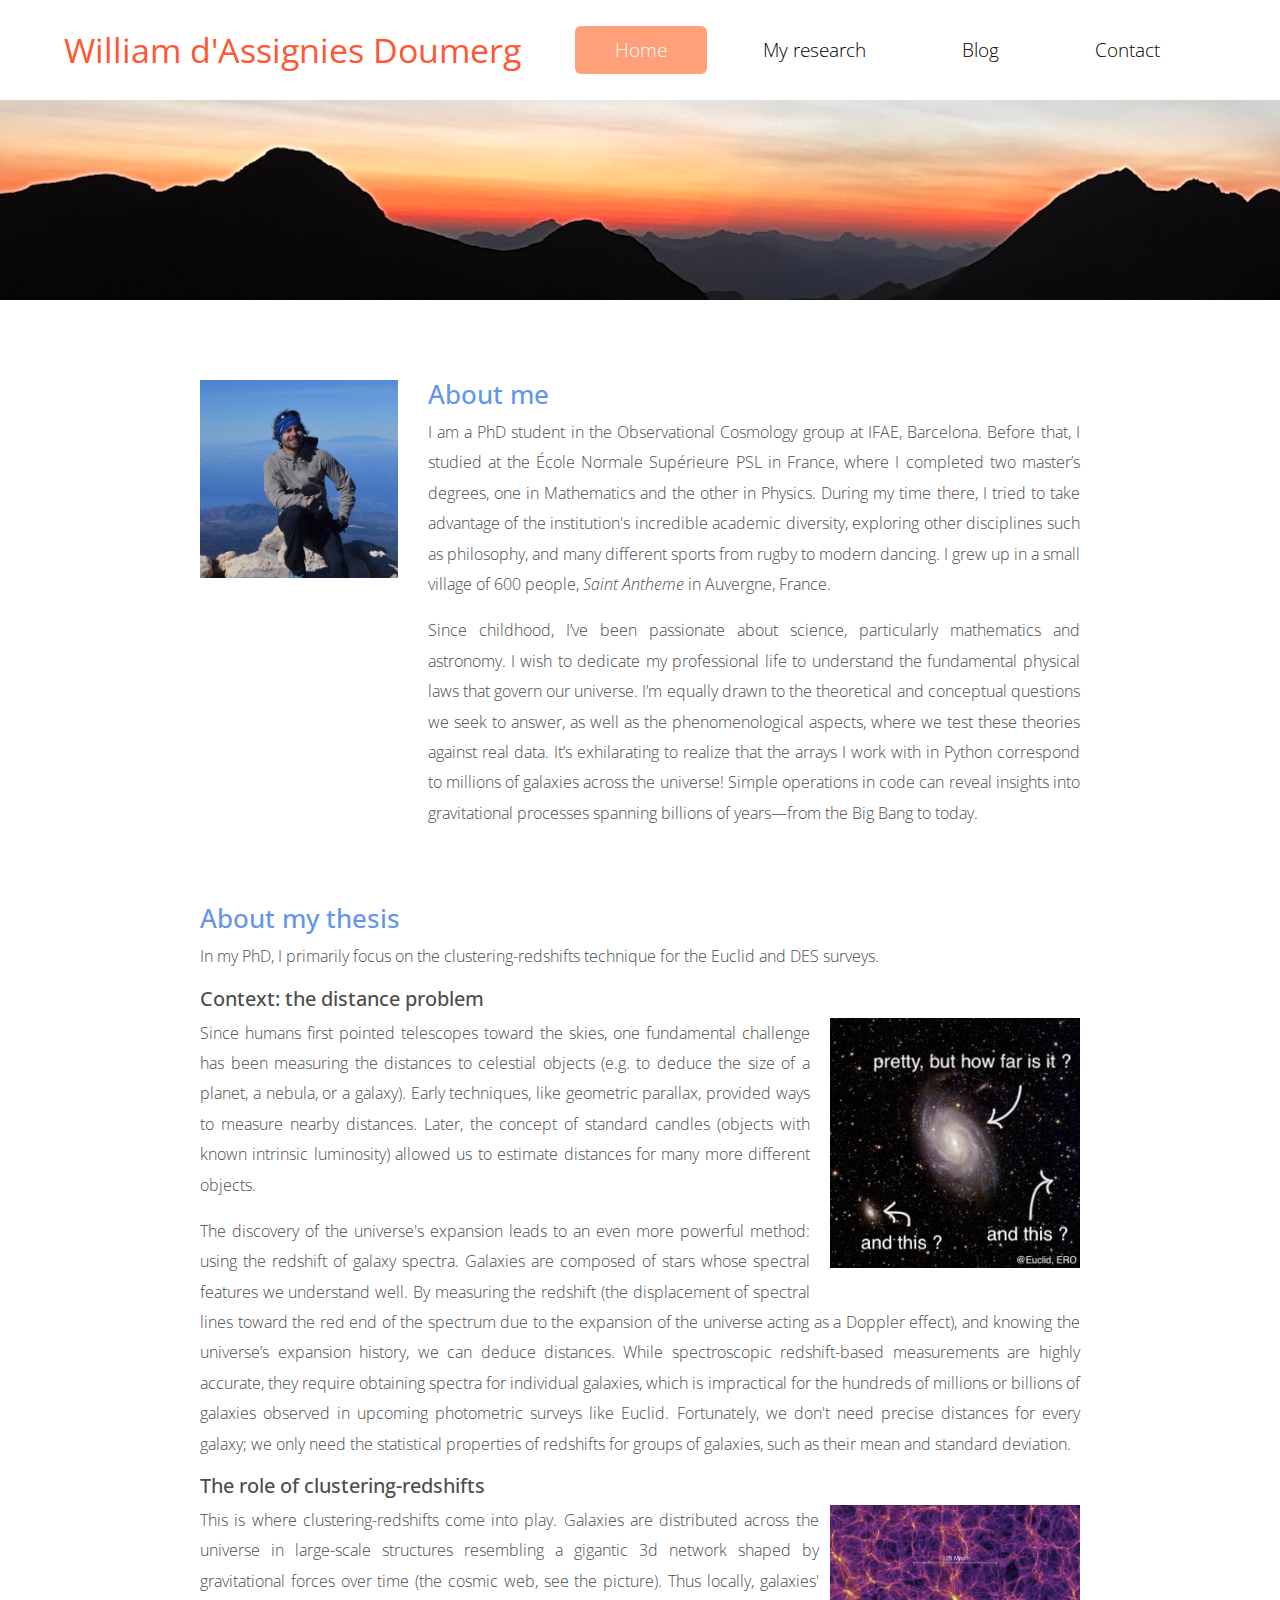
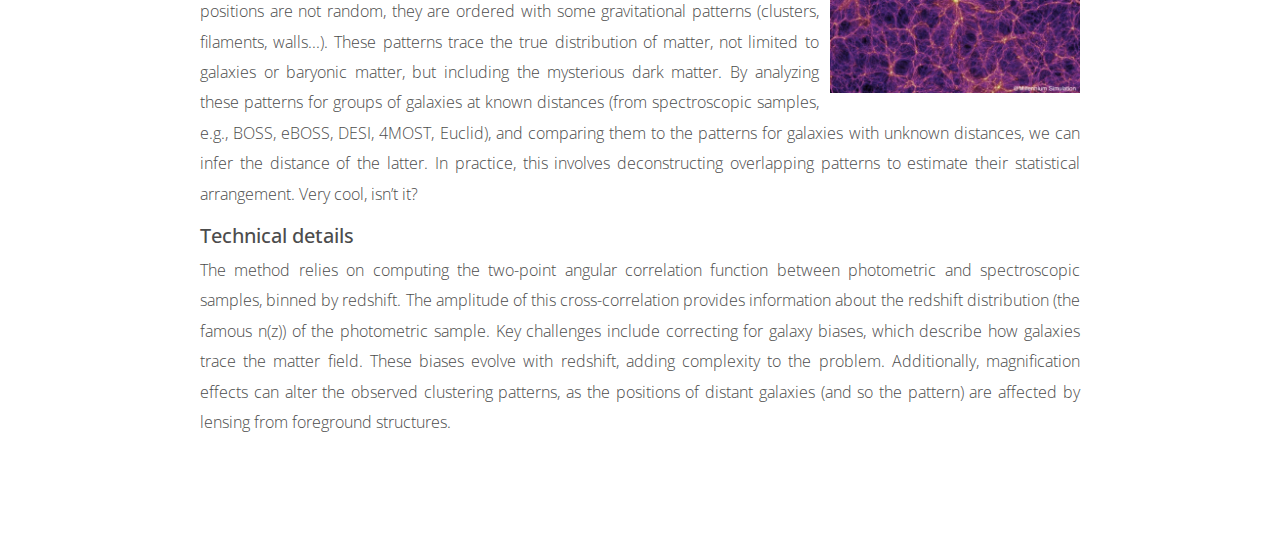
<file: index.html>
<!DOCTYPE html>
<html>
<head>
    <meta charset="utf-8">
    <meta http-equiv="X-UA-Compatible" content="IE=edge">
    <meta name="viewport" content="width=device-width, initial-scale=1">

    <title>Classic - Responsive Bootstrap 4.0 Template</title>
<!--
Classic Template
http://www.templatemo.com/tm-488-classic
-->
    <!-- load stylesheets -->
    <link rel="stylesheet" href="https://fonts.googleapis.com/css?family=Open+Sans:300,400">  <!-- Google web font "Open Sans" -->
    <link rel="stylesheet" href="css/bootstrap.min.css">                                      <!-- Bootstrap style -->
    <link rel="stylesheet" href="css/templatemo-style.css">                                   <!-- Templatemo style -->

    <!-- HTML5 shim and Respond.js for IE8 support of HTML5 elements and media queries -->
    <!-- WARNING: Respond.js doesn't work if you view the page via file:// -->
        <!--[if lt IE 9]>
          <script src="https://oss.maxcdn.com/html5shiv/3.7.2/html5shiv.min.js"></script>
          <script src="https://oss.maxcdn.com/respond/1.4.2/respond.min.js"></script>
          <![endif]-->
</head>

    <body>

        <div class="tm-header">
            <div class="container-fluid">
                <div class="tm-header-inner">
                    <a href="#" class="navbar-brand tm-site-name">William d'Assignies Doumerg</a>

                    <!-- navbar -->
                    <nav class="navbar tm-main-nav">

                        <button class="navbar-toggler hidden-md-up" type="button" data-toggle="collapse" data-target="#tmNavbar">
                            &#9776;
                        </button>

                        <div class="collapse navbar-toggleable-sm" id="tmNavbar">
                            <ul class="nav navbar-nav">
                                <li class="nav-item active">
                                    <a href="index.html" class="nav-link">Home</a>
                                </li>
                                <li class="nav-item">
                                    <a href="about.html" class="nav-link">My research</a>
                                </li>
                                <li class="nav-item">
                                    <a href="blog.html" class="nav-link">Blog</a>
                                </li>
                                <li class="nav-item">
                                    <a href="contact.html" class="nav-link">Contact</a>
                                </li>
                            </ul>
                        </div>

                    </nav>

                </div>
            </div>
        </div>

                <div class="tm-home-img-container">

                </div>

                <section class="tm-section">
                    <div class="container-fluid">
                        <div class="row tm-2-rows-sm-swap">
                            <div class="col-xs-12 col-sm-12 col-md-4 col-lg-3 col-xl-3 tm-2-rows-sm-down-2">

                                <img src="img/me.JPG" alt="Image" class="img-fluid tm-img-post">




                            </div>

                            <div class="col-xs-12 col-sm-12 col-md-8 col-lg-9 col-xl-9 tm-2-rows-sm-down-1">
                                <h3 class="tm-gold-text"> About me </h3>
                                <p>I am a PhD student in the Observational Cosmology group at IFAE, Barcelona. Before that, I studied at the École Normale Supérieure PSL in France, where I completed two master’s degrees, one in Mathematics and the other in Physics. During my time there, I tried to take advantage of the institution's incredible academic diversity, exploring other disciplines such as philosophy, and many different sports from rugby to modern dancing. I grew up in a small village of 600 people, <i>Saint Antheme</i> in Auvergne, France.  </p>
                                <p> Since childhood, I’ve been passionate about science, particularly mathematics and astronomy. I wish to dedicate my professional life to understand the fundamental physical laws that govern our universe. I’m equally drawn to the theoretical and conceptual questions we seek to answer, as well as the phenomenological aspects, where we test these theories against real data. It’s exhilarating to realize that the arrays I work with in Python correspond to millions of galaxies across the universe! Simple operations in code  can reveal insights into gravitational processes spanning billions of years—from the Big Bang to today.</p>
                                </div>
                        </div>




                        <div class="row tm-margin-t-mid">
                            <div class="col-xs-12">
                                <h3 class="tm-gold-text"> About my thesis</h3>
                                <p>In my PhD, I primarily focus on the clustering-redshifts technique for the Euclid and DES surveys.</p>


                                <h5>Context: the distance problem</h5>
                                <p style="text-align: justify;">
                                  <img class="post-img" src="img/distance_euclid.jpg" width="250" align="right" style="margin-left: 20px;">
                                  Since humans first pointed telescopes toward the skies, one fundamental challenge has been measuring the distances to celestial objects (e.g. to deduce the size of a planet, a nebula, or a galaxy). Early techniques, like geometric parallax, provided ways to measure nearby distances. Later, the concept of standard candles (objects with known intrinsic luminosity) allowed us to estimate distances for many more different objects.
                                </p>
                                <p style="text-align: justify;">The discovery of the universe's expansion leads to an even more powerful method: using the redshift of galaxy spectra. Galaxies are composed of stars whose spectral features we understand well. By measuring the redshift (the displacement of spectral lines toward the red end of the spectrum due to the expansion of the universe acting as a Doppler effect), and knowing the universe’s expansion history, we can deduce distances.
                                  While spectroscopic redshift-based measurements are highly accurate, they require obtaining spectra for individual galaxies, which is impractical for the hundreds of millions or billions of galaxies observed in upcoming photometric surveys like Euclid. Fortunately, we don't need precise distances for every galaxy; we only need the statistical properties of redshifts for groups of galaxies, such as their mean and standard deviation.</p>
                                <h5>The role of clustering-redshifts</h5>
                                <p style="text-align: justify;">
                                  <img class="post-img" src="img/cosmic_web.jpg" width="250" align="right">

                                  This is where clustering-redshifts come into play. Galaxies are distributed across the universe in large-scale structures resembling a gigantic 3d network shaped by gravitational forces over time (the cosmic web, see the picture). Thus locally, galaxies' positions are not random, they are ordered with some gravitational patterns (clusters, filaments, walls...). These patterns trace the true distribution of matter, not limited to galaxies or baryonic matter, but including the mysterious dark matter.
                                By analyzing these patterns for groups of galaxies at known distances (from spectroscopic samples, e.g., BOSS, eBOSS, DESI, 4MOST, Euclid), and comparing them to the patterns for galaxies with unknown distances, we can infer the distance of the latter. In practice, this involves deconstructing overlapping patterns to estimate their statistical arrangement. Very cool, isn’t it?</p>
                                <h5>Technical details</h5>
                                <p style="text-align: justify;"> The method relies on computing the two-point angular correlation function between photometric and spectroscopic samples, binned by redshift. The amplitude of this cross-correlation provides information about the redshift distribution (the famous n(z)) of the photometric sample.
                                   Key challenges include correcting for galaxy biases, which describe how galaxies trace the matter field. These biases evolve with redshift, adding complexity to the problem. Additionally, magnification effects can alter the observed clustering patterns, as the positions of distant galaxies (and so the pattern) are affected by lensing from foreground structures.</p>
                            </div>
                        </div>




                    </div>
                </section>




        </body>
        </html>
</file>
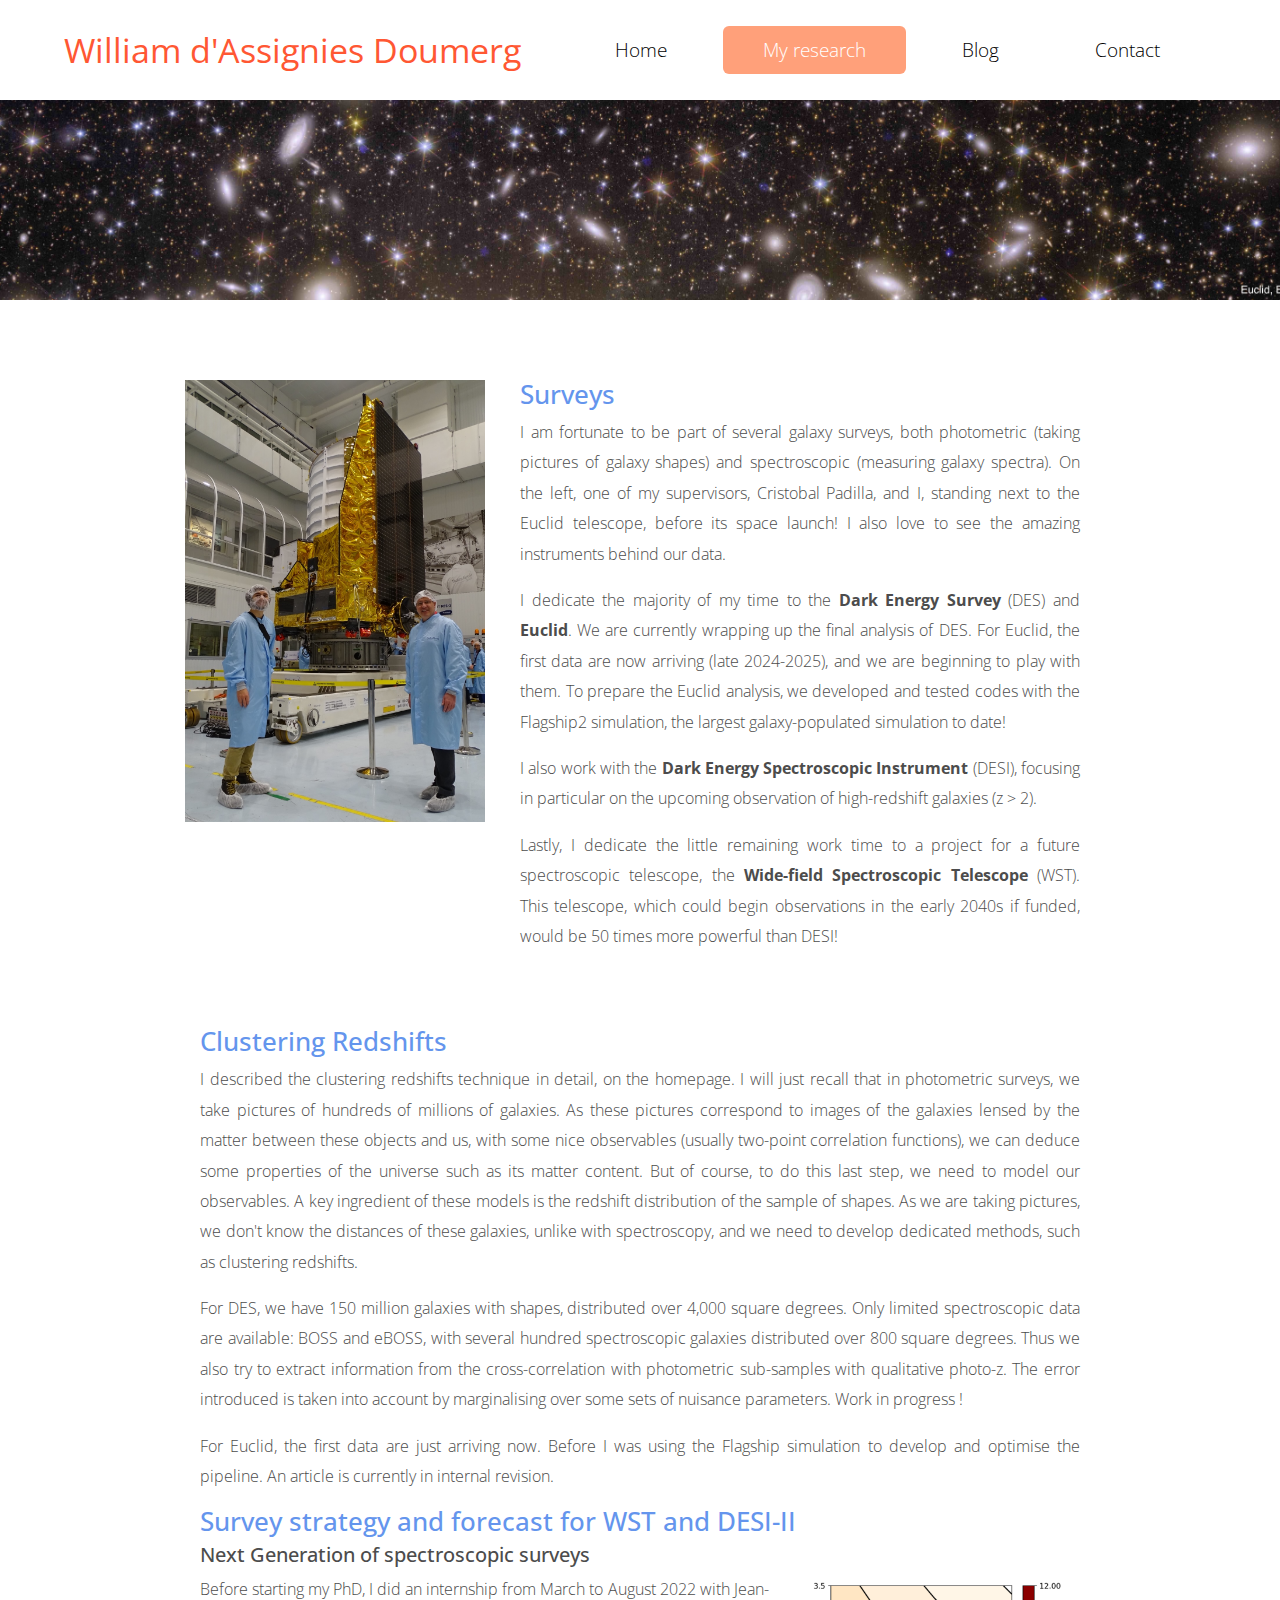
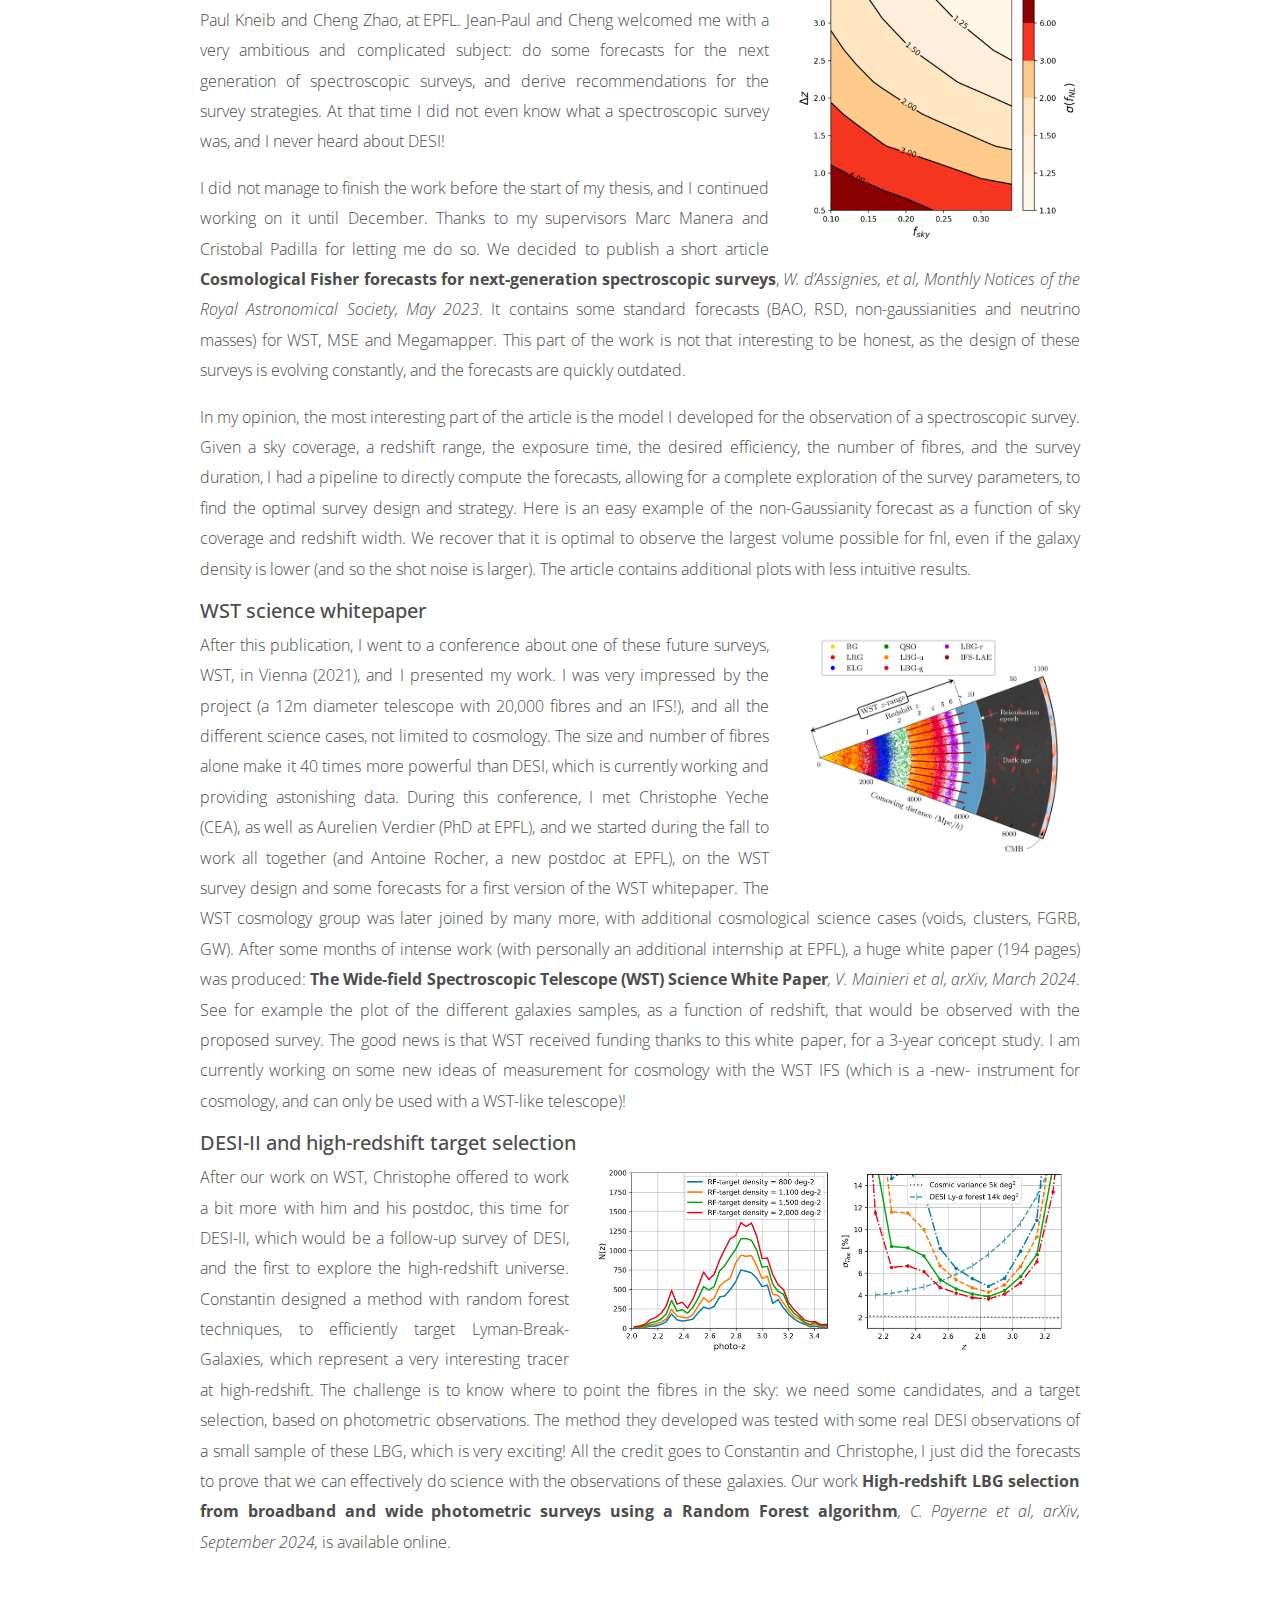
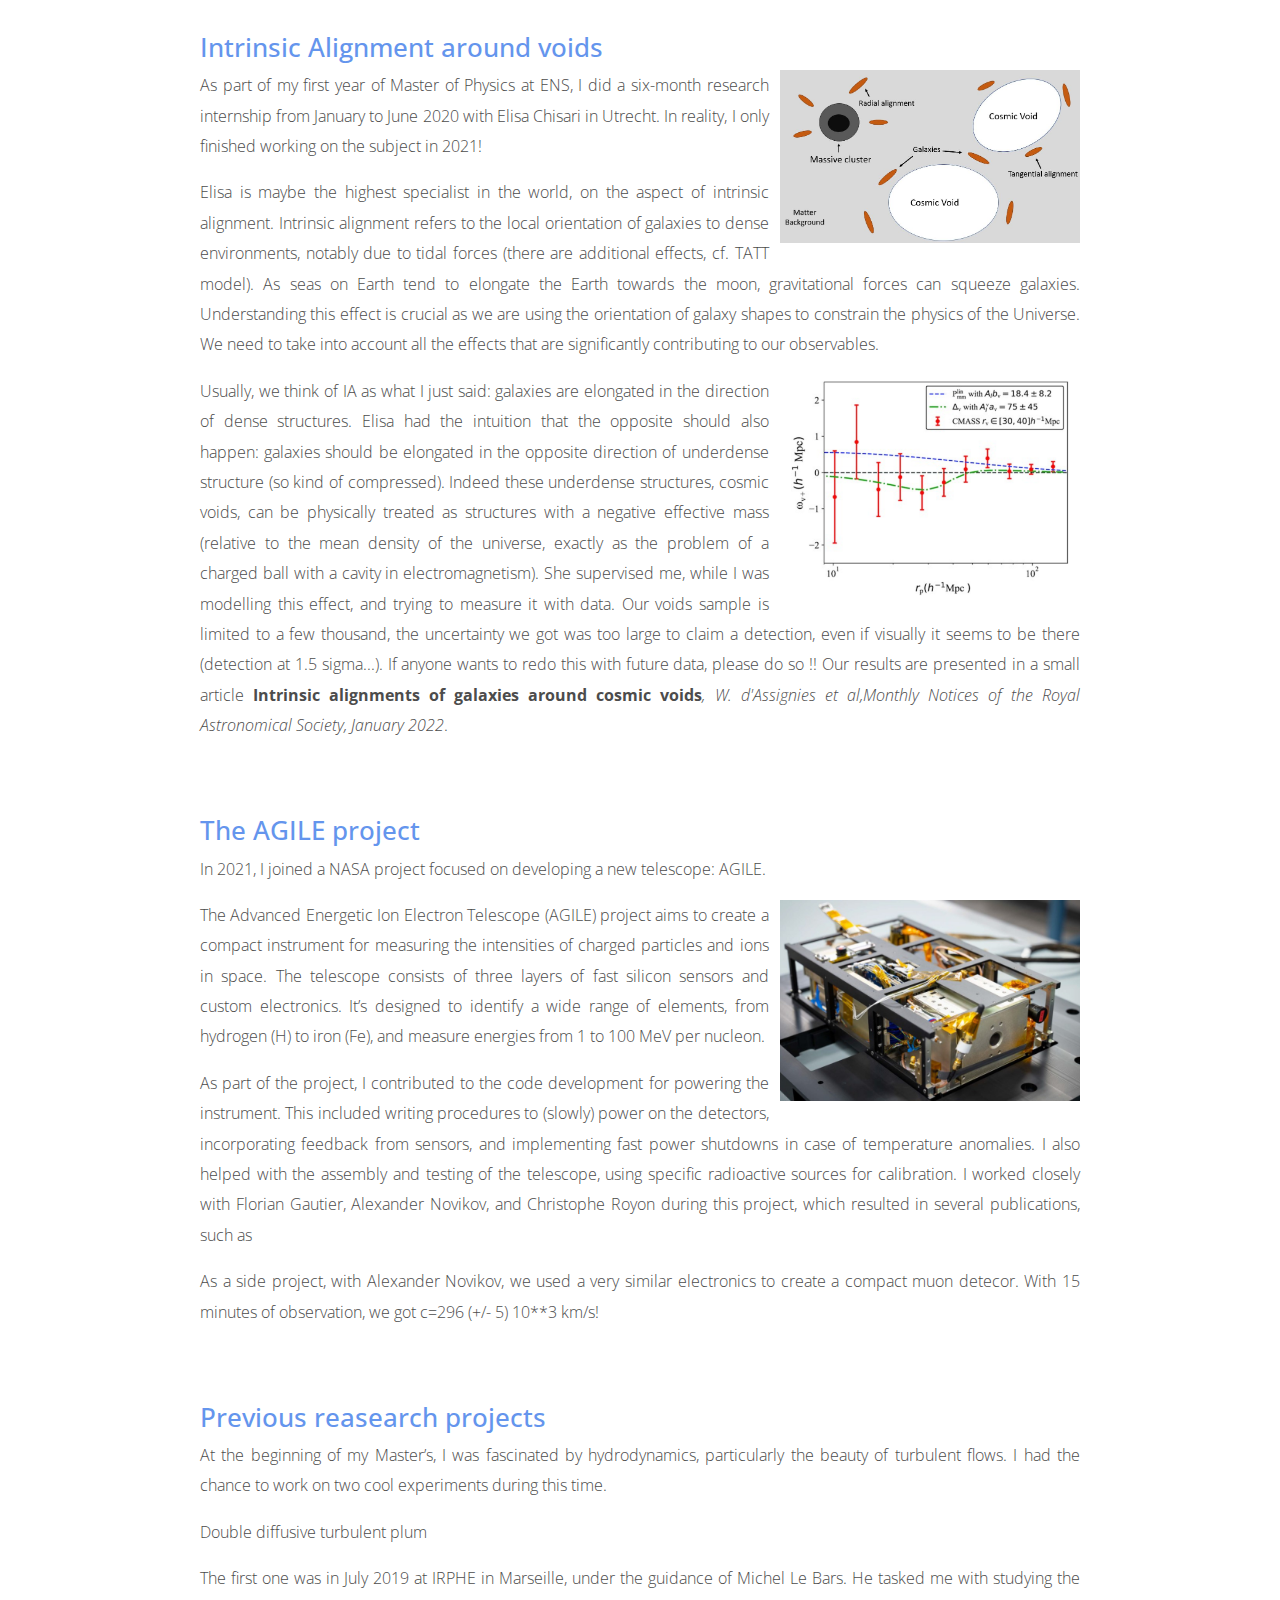
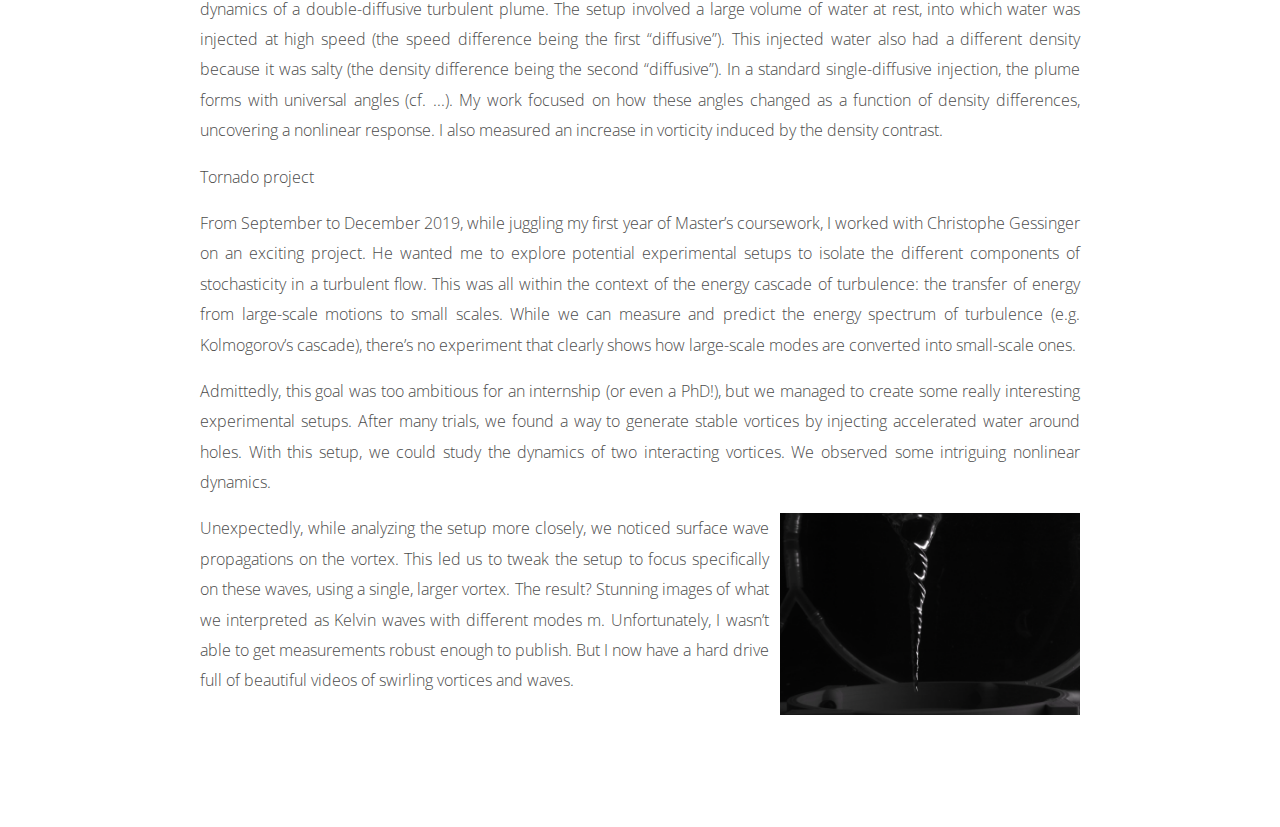
<file: about.html>
<!DOCTYPE html>
<html>
<head>
    <meta charset="utf-8">
    <meta http-equiv="X-UA-Compatible" content="IE=edge">
    <meta name="viewport" content="width=device-width, initial-scale=1">

    <title>My research - About Page</title>
<!--
Classic Template
http://www.templatemo.com/tm-488-classic
-->
    <!-- load stylesheets -->
    <link rel="stylesheet" href="https://fonts.googleapis.com/css?family=Open+Sans:300,400">  <!-- Google web font "Open Sans" -->
    <link rel="stylesheet" href="css/bootstrap.min.css">                                      <!-- Bootstrap style -->
    <link rel="stylesheet" href="css/templatemo-style.css">                                   <!-- Templatemo style -->

    <!-- HTML5 shim and Respond.js for IE8 support of HTML5 elements and media queries -->
    <!-- WARNING: Respond.js doesn't work if you view the page via file:// -->
        <!--[if lt IE 9]>
          <script src="https://oss.maxcdn.com/html5shiv/3.7.2/html5shiv.min.js"></script>
          <script src="https://oss.maxcdn.com/respond/1.4.2/respond.min.js"></script>
          <![endif]-->
</head>

    <body>

        <div class="tm-header">
            <div class="container-fluid">
                <div class="tm-header-inner">
                    <a href="#" class="navbar-brand tm-site-name">William d'Assignies Doumerg </a>

                    <!-- navbar -->
                    <nav class="navbar tm-main-nav">

                        <button class="navbar-toggler hidden-md-up" type="button" data-toggle="collapse" data-target="#tmNavbar">
                            &#9776;
                        </button>

                        <div class="collapse navbar-toggleable-sm" id="tmNavbar">
                            <ul class="nav navbar-nav">
                                <li class="nav-item">
                                    <a href="index.html" class="nav-link">Home</a>
                                </li>
                                <li class="nav-item active">
                                    <a href="about.html" class="nav-link">My research</a>
                                </li>
                                <li class="nav-item">
                                    <a href="blog.html" class="nav-link">Blog</a>
                                </li>
                                <li class="nav-item">
                                    <a href="contact.html" class="nav-link">Contact</a>
                                </li>
                            </ul>
                        </div>

                    </nav>

                </div>
            </div>
        </div>

        <div class="tm-about-img-container">

        </div>

        <section class="tm-section">
            <div class="container-fluid">
              <div class="row tm-2-rows-sm-swap" style="display: flex; align-items: flex-start;">
                <img class="post-img" src="img/Euclid_cannes.jpg" width="300" style="margin-left: auto; margin-right: 20px;">
                <div class="col-xs-12 col-sm-12 col-md-8 col-lg-9 col-xl-9 tm-2-rows-sm-down-1">
                  <h3 class="tm-gold-text">Surveys</h3>

                        <p> I am fortunate to be part of several galaxy surveys, both photometric (taking pictures of galaxy shapes) and spectroscopic (measuring galaxy spectra). On the left, one of my supervisors, Cristobal Padilla, and I, standing next to the Euclid telescope, before its space launch! I also love to see the amazing instruments behind our data.</p>
                        <p> I dedicate the majority of my time to the <strong> Dark Energy Survey</strong>
                           (DES) and <strong>Euclid</strong>. We are currently wrapping up the final analysis of DES. For Euclid, the first data are now arriving (late 2024-2025), and we are beginning to play with them. To prepare the Euclid analysis, we developed and tested codes with the Flagship2 simulation, the largest galaxy-populated simulation to date!</p>
                        <p>I also work with the <strong> Dark Energy Spectroscopic Instrument</strong> (DESI), focusing in particular on the upcoming observation of high-redshift galaxies (z > 2).</p>
                        <p> Lastly, I dedicate the little remaining work time to a project for a future spectroscopic telescope, the<strong>  Wide-field Spectroscopic Telescope </strong>(WST). This telescope, which could begin observations in the early 2040s if funded, would be 50 times more powerful than DESI!</p>
                      </div>
                </div>

                <div class="row tm-margin-t-mid">
                    <div class="col-xs-12">
                        <h3 class="tm-gold-text">Clustering Redshifts </h3>
                        <p style="text-align: justify;">I described the clustering redshifts technique in detail, on the homepage. I will just recall that in photometric surveys, we take pictures of hundreds of millions of galaxies. As these pictures correspond to images of the galaxies lensed by the matter between these objects and us, with some nice observables (usually two-point correlation functions), we can deduce some properties of the universe such as its matter content. But of course, to do this last step, we need to model our observables. A key ingredient of these models is the redshift distribution of the sample of shapes. As we are taking pictures, we don't know the distances of these galaxies, unlike with spectroscopy, and we need to develop dedicated methods, such as clustering redshifts.  </p>
                        <p style="text-align: justify;">For DES, we have 150 million galaxies with shapes, distributed over 4,000 square degrees. Only limited spectroscopic data are available: BOSS and eBOSS, with several hundred spectroscopic galaxies distributed over 800 square degrees. Thus we also try to extract information from the cross-correlation with photometric sub-samples with qualitative photo-z. The error introduced is taken into account by marginalising over some sets of nuisance parameters. Work in progress !</p>
                        <p style="text-align: justify;">For Euclid, the first data are just arriving now. Before I was using the Flagship simulation to develop and optimise the pipeline. An article is currently in internal revision. </p>
                      </div>
                </div>

                <div class="row tm-2-rows-sm-swap">
                  <div class="col-xs-12">
                       <h3 class="tm-gold-text"> Survey strategy and forecast for WST and DESI-II </h3>
                         <h5>Next Generation of spectroscopic surveys</h5>
                       <p style="text-align: justify;">
                         <img class="post-img" src="img/Future_surveys.jpg" width="300" align="right">
                        Before starting my PhD, I did an internship from March to August 2022 with Jean-Paul Kneib and Cheng Zhao, at EPFL. Jean-Paul and Cheng welcomed me with a very ambitious and complicated subject: do some forecasts for the next generation of spectroscopic surveys, and derive recommendations for the survey strategies. At that time I did not even know what a spectroscopic survey was, and I never heard about DESI!</p>
                        <p style="text-align: justify;"> I did not manage to finish the work before the start of my thesis, and I continued working on it until December. Thanks to my supervisors Marc Manera and Cristobal Padilla for letting me do so.
                          We decided to publish a short article <strong> Cosmological Fisher forecasts for next-generation spectroscopic surveys</strong>, <i>W. d’Assignies, et al, Monthly Notices of the Royal Astronomical Society, May 2023</i>. It contains some standard forecasts (BAO, RSD, non-gaussianities and neutrino masses) for WST, MSE and Megamapper. This part of the work is not that interesting to be honest, as the design of these surveys is evolving constantly, and the forecasts are quickly outdated.
                        <p style="text-align: justify;"> In my opinion, the most interesting part of the article is the model I developed for the observation of a spectroscopic survey. Given a sky coverage, a redshift range, the exposure time, the desired efficiency, the number of fibres, and the survey duration, I had a pipeline to directly compute the forecasts, allowing for a complete exploration of the survey parameters, to find the optimal survey design and strategy. Here is an easy example of the non-Gaussianity forecast as a function of sky coverage and redshift width. We recover that it is optimal to observe the largest volume possible for fnl, even if the galaxy density is lower (and so the shot noise is larger). The article contains additional plots with less intuitive results. </p>
                      <h5>WST science whitepaper</h5>
                      <p style="text-align: justify;">
                        <img class="post-img" src="img/WST_z.jpg" width="300" align="right">
                      After this publication, I went to a conference about one of these future surveys, WST, in Vienna (2021), and I presented my work. I was very impressed by the project (a 12m diameter telescope with 20,000 fibres and an IFS!), and all the different science cases, not limited to cosmology. The size and number of fibres alone make it 40 times more powerful than DESI, which is currently working and providing astonishing data. During this conference, I met Christophe Yeche (CEA), as well as Aurelien Verdier (PhD at EPFL), and we started during the fall to work all together (and Antoine Rocher, a new postdoc at EPFL), on the WST survey design and some forecasts for a first version of the WST whitepaper. The WST cosmology group was later joined by many more, with additional cosmological science cases (voids, clusters, FGRB, GW). After some months of intense work (with personally an additional internship at EPFL), a huge white paper (194 pages) was produced: <strong> The Wide-field Spectroscopic Telescope (WST) Science White Paper</strong><i>, V. Mainieri et al, arXiv, March 2024</i>. See for example the plot of the different galaxies samples, as a function of redshift, that would be observed with the proposed survey. The good news is that WST received funding thanks to this white paper, for a 3-year concept study. I am currently working on some new ideas of measurement for cosmology with the WST IFS (which is a -new- instrument for cosmology, and can only be used with a WST-like telescope)!  </p>
                       <h5>DESI-II and high-redshift target selection</h5>
                       <p style="text-align: justify;">
                         <img class="post-img" src="img/RF.jpg" width="500" align="right">
                        After our work on WST, Christophe offered to work a bit more with him and his postdoc, this time for DESI-II, which would be a follow-up survey of DESI, and the first to explore the high-redshift universe. Constantin designed a method with random forest techniques, to efficiently target Lyman-Break-Galaxies, which represent a very interesting tracer at high-redshift. The challenge is to know where to point the fibres in the sky: we need some candidates, and a target selection, based on photometric observations. The method they developed was tested with some real DESI observations of a small sample of these LBG, which is very exciting! All the credit goes to Constantin and Christophe, I just did the forecasts to prove that we can effectively do science with the observations of these galaxies. Our work <strong> High-redshift LBG selection from broadband and wide photometric surveys using a Random Forest algorithm</strong><i>, C. Payerne et al, arXiv, September 2024,</i> is available online. </p>


                    </div>
                </div>

                <div class="row tm-margin-t-mid">
                    <div class="col-xs-12">
                        <h3 class="tm-gold-text"> Intrinsic Alignment around voids </h3>
                        <p style="text-align: justify;">
                          <img class="post-img" src="img/IA_voids.JPG" width="300" align="right">
                          As part of my first year of Master of Physics at ENS, I did a six-month research internship from January to June 2020 with Elisa Chisari in Utrecht. In reality, I only finished working on the subject in 2021! </p>
                         <p style="text-align: justify;"> Elisa is maybe the highest specialist in the world, on the aspect of intrinsic alignment. Intrinsic alignment refers to the local orientation of galaxies to dense environments, notably due to tidal forces (there are additional effects, cf. TATT model). As seas on Earth tend to elongate the Earth towards the moon, gravitational forces can squeeze galaxies. Understanding this effect is crucial as we are using the orientation of galaxy shapes to constrain the physics of the Universe. We need to take into account all the effects that are significantly contributing to our observables. </p>
                         <p style="text-align: justify;">
                          <img class="post-img" src="img/IA_voids_mesure.jpg" width="300" align="right">
                          Usually, we think of IA as what I just said: galaxies are elongated in the direction of dense structures. Elisa had the intuition that the opposite should also happen: galaxies should be elongated in the opposite direction of underdense structure (so kind of compressed). Indeed these underdense structures, cosmic voids, can be physically treated as structures with a negative effective mass (relative to the mean density of the universe, exactly as the problem of a charged ball with a cavity in electromagnetism).
                          She supervised me, while I was modelling this effect, and trying to measure it with data. Our voids sample is limited to a few thousand, the uncertainty we got was too large to claim a detection, even if visually it seems to be there (detection at 1.5 sigma...). If anyone wants to redo this with future data, please do so !! Our results are presented in a small article <strong> Intrinsic alignments of galaxies around cosmic voids</strong><i>, W. d'Assignies et al,Monthly Notices of the Royal Astronomical Society, January 2022</i>.
                          </p>

                    </div>
                </div>

                <div class="row tm-margin-t-mid">
                    <div class="col-xs-12">
                        <h3 class="tm-gold-text"> The AGILE project </h3>
                        <p style="text-align: justify;">In 2021, I joined a NASA project focused on developing a new telescope: AGILE.</p>
                        <p style="text-align: justify;"><img class="post-img" src="img/AGILE_GENSAT.jpg" width="300" align="right">The Advanced Energetic Ion Electron Telescope (AGILE) project aims to create a compact instrument for measuring the intensities of charged particles and ions in space. The telescope consists of three layers of fast silicon sensors and custom electronics. It’s designed to identify a wide range of elements, from hydrogen (H) to iron (Fe), and measure energies from 1 to 100 MeV per nucleon.</p>
                        <p style="text-align: justify;"> As part of the project, I contributed to the code development for powering the instrument. This included writing procedures to (slowly) power on the detectors, incorporating feedback from sensors, and implementing fast power shutdowns in case of temperature anomalies. I also helped with the assembly and testing of the telescope, using specific radioactive sources for calibration.
                          I worked closely with Florian Gautier, Alexander Novikov, and Christophe Royon during this project, which resulted in several publications, such as </p>
                        <p style="text-align: justify;"> As a side project, with Alexander Novikov, we used a very similar electronics to create a compact muon detecor. With 15 minutes of observation, we got c=296 (+/- 5) 10**3 km/s!  </p>
                      </div>
                </div>
                <div class="row tm-margin-t-mid">
                    <div class="col-xs-12">
                        <h3 class="tm-gold-text"> Previous reasearch projects </h3>

                        <p style="text-align: justify;">At the beginning of my Master’s, I was fascinated by hydrodynamics, particularly the beauty of turbulent flows. I had the chance to work on two cool experiments during this time.</p>
                        <p style="text-align: justify;">Double diffusive turbulent plum</p>

                        <p style="text-align: justify;">The first one was in July 2019 at IRPHE in Marseille, under the guidance of Michel Le Bars. He tasked me with studying the dynamics of a double-diffusive turbulent plume. The setup involved a large volume of water at rest, into which water was injected at high speed (the speed difference being the first “diffusive”). This injected water also had a different density because it was salty (the density difference being the second “diffusive”). In a standard single-diffusive injection, the plume forms with universal angles (cf. ...). My work focused on how these angles changed as a function of density differences, uncovering a nonlinear response. I also measured an increase in vorticity induced by the density contrast.</p>

                        <p style="text-align: justify;">Tornado project </p>
                        <p style="text-align: justify;">From September to December 2019, while juggling my first year of Master’s coursework, I worked with Christophe Gessinger on an exciting project. He wanted me to explore potential experimental setups to isolate the different components of stochasticity in a turbulent flow. This was all within the context of the energy cascade of turbulence: the transfer of energy from large-scale motions to small scales. While we can measure and predict the energy spectrum of turbulence (e.g. Kolmogorov’s cascade), there’s no experiment that clearly shows how large-scale modes are converted into small-scale ones.</p>

                        <p style="text-align: justify;">Admittedly, this goal was too ambitious for an internship (or even a PhD!), but we managed to create some really interesting experimental setups. After many trials, we found a way to generate stable vortices by injecting accelerated water around holes. With this setup, we could study the dynamics of two interacting vortices. We observed some intriguing nonlinear dynamics.</p>

                        <p style="text-align: justify;">
                          <img class="post-img" src="img/tornado.jpg" width="300" align="right">
                          Unexpectedly, while analyzing the setup more closely, we noticed surface wave propagations on the vortex. This led us to tweak the setup to focus specifically on these waves, using a single, larger vortex. The result? Stunning images of what we interpreted as Kelvin waves with different modes m.
                        Unfortunately, I wasn’t able to get measurements robust enough to publish. But I now have a hard drive full of beautiful videos of swirling vortices and waves.</p>


                    </div>
                </div>



            </div>
        </section>



        <!-- load JS files -->

</body>
</html>
</file>
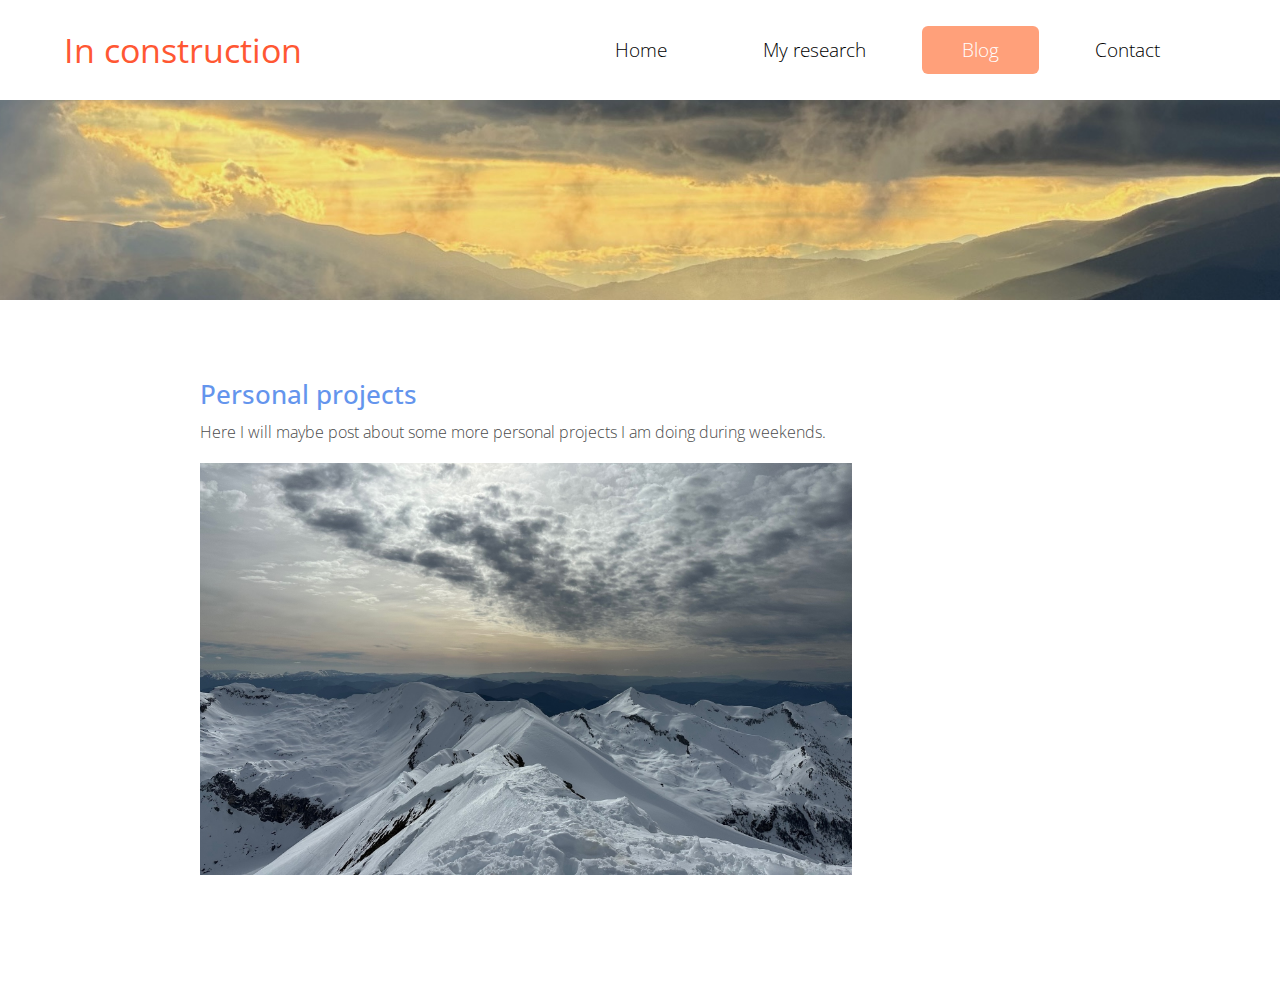
<file: blog.html>
<!DOCTYPE html>
<html>
<head>
    <meta charset="utf-8">
    <meta http-equiv="X-UA-Compatible" content="IE=edge">
    <meta name="viewport" content="width=device-width, initial-scale=1">

    <title>Classic - Blog Page</title>
<!--
Classic Template
http://www.templatemo.com/tm-488-classic
-->
    <!-- load stylesheets -->
    <link rel="stylesheet" href="https://fonts.googleapis.com/css?family=Open+Sans:300,400">  <!-- Google web font "Open Sans" -->
    <link rel="stylesheet" href="css/bootstrap.min.css">                                      <!-- Bootstrap style -->
    <link rel="stylesheet" href="css/templatemo-style.css">                                   <!-- Templatemo style -->

    <!-- HTML5 shim and Respond.js for IE8 support of HTML5 elements and media queries -->
    <!-- WARNING: Respond.js doesn't work if you view the page via file:// -->
        <!--[if lt IE 9]>
          <script src="https://oss.maxcdn.com/html5shiv/3.7.2/html5shiv.min.js"></script>
          <script src="https://oss.maxcdn.com/respond/1.4.2/respond.min.js"></script>
          <![endif]-->
</head>

    <body>

        <div class="tm-header">
            <div class="container-fluid">
                <div class="tm-header-inner">
                    <a href="#" class="navbar-brand tm-site-name">In construction</a>

                    <!-- navbar -->
                    <nav class="navbar tm-main-nav">

                        <button class="navbar-toggler hidden-md-up" type="button" data-toggle="collapse" data-target="#tmNavbar">
                            &#9776;
                        </button>

                        <div class="collapse navbar-toggleable-sm" id="tmNavbar">
                            <ul class="nav navbar-nav">
                                <li class="nav-item">
                                    <a href="index.html" class="nav-link">Home</a>
                                </li>
                                <li class="nav-item">
                                    <a href="about.html" class="nav-link">My research</a>
                                </li>
                                <li class="nav-item active">
                                    <a href="blog.html" class="nav-link">Blog</a>
                                </li>
                                <li class="nav-item">
                                    <a href="contact.html" class="nav-link">Contact</a>
                                </li>
                            </ul>
                        </div>

                    </nav>

                </div>
            </div>
        </div>

        <div class="tm-blog-img-container">

        </div>

        <section class="tm-section">
            <div class="container-fluid">
                <div class="row">

                    <div class="col-xs-12 col-sm-12 col-md-8 col-lg-9 col-xl-9">
                        <div class="tm-blog-post">
                            <h3 class="tm-gold-text">Personal projects</h3>
                            <p>Here I will maybe post about some more personal projects I am doing during weekends. </p>
                            <img src="img/neige_blog.jpg" alt="Image" class="img-fluid tm-img-post">

                            </div>


                        </div>

                    </div>


                    </aside>

                </div>

            </div>
        </section>




</body>
</html>
</file>
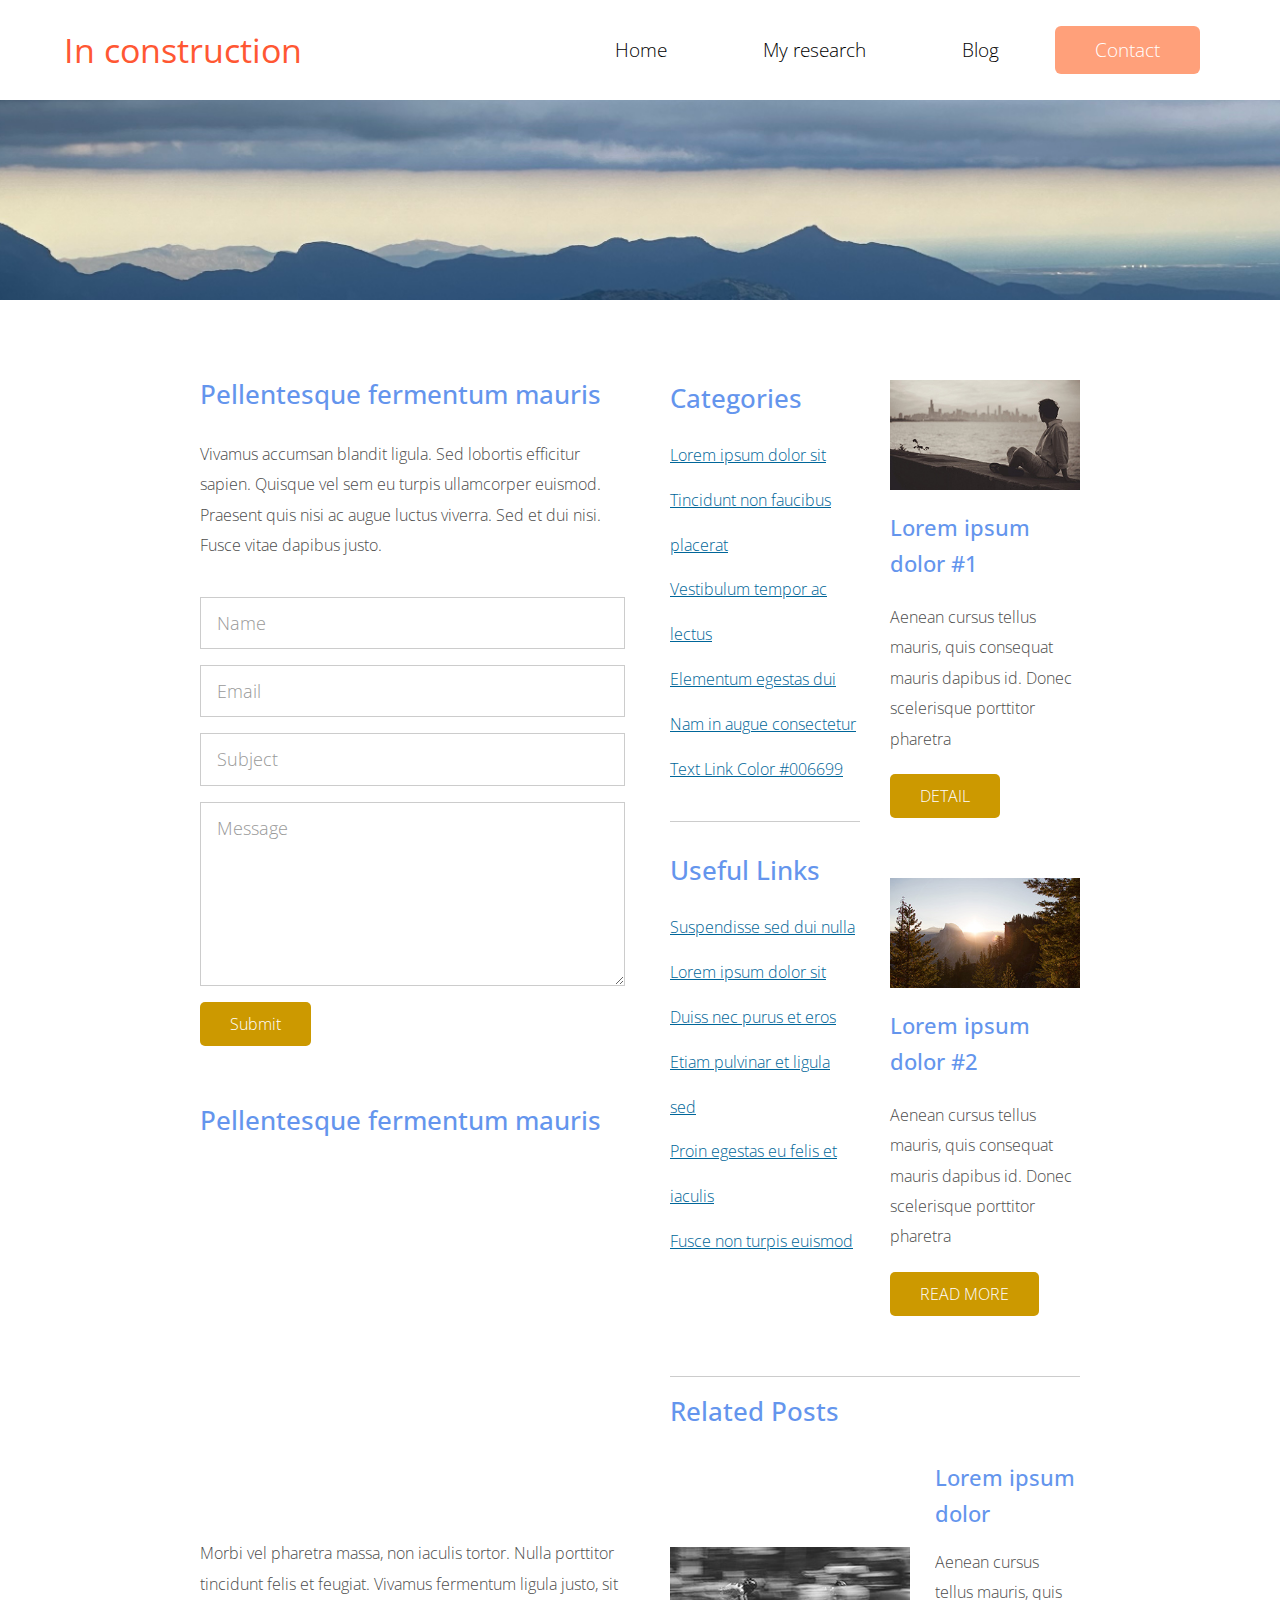
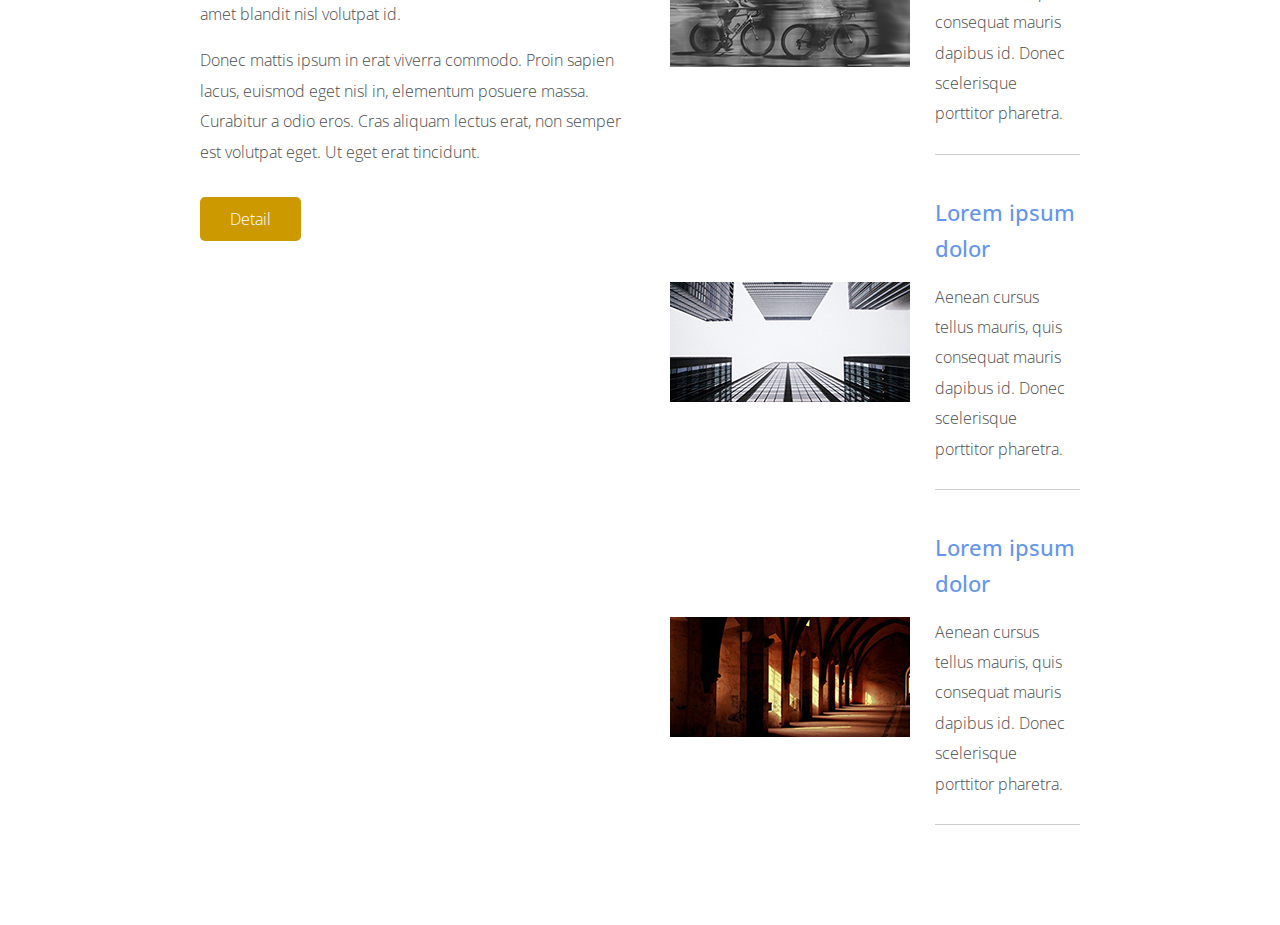
<file: contact.html>
<!DOCTYPE html>
<html>
<head>
    <meta charset="utf-8">
    <meta http-equiv="X-UA-Compatible" content="IE=edge">
    <meta name="viewport" content="width=device-width, initial-scale=1">

    <title>Classic - Contact Page</title>
<!--
Classic Template
http://www.templatemo.com/tm-488-classic
-->
    <!-- load stylesheets -->
    <link rel="stylesheet" href="https://fonts.googleapis.com/css?family=Open+Sans:300,400">  <!-- Google web font "Open Sans" -->
    <link rel="stylesheet" href="css/bootstrap.min.css">                                      <!-- Bootstrap style -->
    <link rel="stylesheet" href="css/templatemo-style.css">                                   <!-- Templatemo style -->

    <!-- HTML5 shim and Respond.js for IE8 support of HTML5 elements and media queries -->
    <!-- WARNING: Respond.js doesn't work if you view the page via file:// -->
        <!--[if lt IE 9]>
          <script src="https://oss.maxcdn.com/html5shiv/3.7.2/html5shiv.min.js"></script>
          <script src="https://oss.maxcdn.com/respond/1.4.2/respond.min.js"></script>
          <![endif]-->
</head>

    <body>

        <div class="tm-header">
            <div class="container-fluid">
                <div class="tm-header-inner">
                    <a href="#" class="navbar-brand tm-site-name">In construction</a>

                    <!-- navbar -->
                    <nav class="navbar tm-main-nav">

                        <button class="navbar-toggler hidden-md-up" type="button" data-toggle="collapse" data-target="#tmNavbar">
                            &#9776;
                        </button>

                        <div class="collapse navbar-toggleable-sm" id="tmNavbar">
                            <ul class="nav navbar-nav">
                                <li class="nav-item">
                                    <a href="index.html" class="nav-link">Home</a>
                                </li>
                                <li class="nav-item">
                                    <a href="about.html" class="nav-link">My research</a>
                                </li>
                                <li class="nav-item">
                                    <a href="blog.html" class="nav-link">Blog</a>
                                </li>
                                <li class="nav-item active">
                                    <a href="contact.html" class="nav-link">Contact</a>
                                </li>
                            </ul>
                        </div>

                    </nav>

                </div>
            </div>
        </div>

        <div class="tm-contact-img-container">

        </div>

        <section class="tm-section">
            <div class="container-fluid">
                <div class="row">
                    <div class="col-xs-12 col-sm-12 col-md-12 col-lg-6 col-xl-6">

                        <section>
                            <h3 class="tm-gold-text tm-form-title">Pellentesque fermentum mauris</h3>
                            <p class="tm-form-description">Vivamus accumsan blandit ligula. Sed lobortis efficitur sapien. Quisque vel sem eu turpis ullamcorper euismod. Praesent quis nisi ac augue luctus viverra. Sed et dui nisi. Fusce vitae dapibus justo.</p>


                            <form action="index.html" method="post" class="tm-contact-form">
                                <div class="form-group">
                                    <input type="text" id="contact_name" name="contact_name" class="form-control" placeholder="Name"  required/>
                                </div>
                                <div class="form-group">
                                    <input type="email" id="contact_email" name="contact_email" class="form-control" placeholder="Email"  required/>
                                </div>
                                <div class="form-group">
                                    <input type="text" id="contact_subject" name="contact_subject" class="form-control" placeholder="Subject"  required/>
                                </div>
                                <div class="form-group">
                                    <textarea id="contact_message" name="contact_message" class="form-control" rows="6" placeholder="Message" required></textarea>
                                </div>

                                <button type="submit" class="tm-btn">Submit</button>
                            </form>
                        </section>

                        <section class="tm-margin-t-mid tm-map-section">
                            <h3 class="tm-gold-text tm-form-title">Pellentesque fermentum mauris</h3>

                            <div id="google-map"></div>

                            <p class="tm-form-description">Morbi vel pharetra massa, non iaculis tortor. Nulla porttitor tincidunt felis et feugiat. Vivamus fermentum ligula justo, sit amet blandit nisl volutpat id.</p>

                            <p class="m-b-0">Donec mattis ipsum in erat viverra commodo.
                                Proin sapien lacus, euismod eget nisl in,
                                elementum posuere massa. Curabitur a odio
                                eros. Cras aliquam lectus erat, non semper est
                                volutpat eget. Ut eget erat tincidunt.</p>

                            <a href="#" class="tm-btn tm-margin-t-small">Detail</a>
                        </section>


                    </div>

                    <div class="col-xs-12 col-sm-12 col-md-12 col-lg-6 col-xl-6 tm-contact-right">

                        <div class="row">
                            <div class="col-xs-12 col-sm-12 col-md-6 col-lg-6 col-xl-6">
                                <div class="tm-aside-container">
                                    <h3 class="tm-gold-text tm-title">
                                        Categories
                                    </h3>
                                    <nav>
                                        <ul class="nav">
                                            <li><a href="#" class="tm-text-link">Lorem ipsum dolor sit</a></li>
                                            <li><a href="#" class="tm-text-link">Tincidunt non faucibus placerat</a></li>
                                            <li><a href="#" class="tm-text-link">Vestibulum tempor ac lectus</a></li>
                                            <li><a href="#" class="tm-text-link">Elementum egestas dui</a></li>
                                            <li><a href="#" class="tm-text-link">Nam in augue consectetur</a></li>
                                            <li><a href="#" class="tm-text-link">Text Link Color #006699</a></li>
                                        </ul>
                                    </nav>
                                    <hr class="tm-margin-t-small">
                                    <h3 class="tm-gold-text tm-title tm-margin-t-small">
                                        Useful Links
                                    </h3>
                                    <nav>
                                        <ul class="nav">
                                            <li><a href="#" class="tm-text-link">Suspendisse sed dui nulla</a></li>
                                            <li><a href="#" class="tm-text-link">Lorem ipsum dolor sit</a></li>
                                            <li><a href="#" class="tm-text-link">Duiss nec purus et eros</a></li>
                                            <li><a href="#" class="tm-text-link">Etiam pulvinar et ligula sed</a></li>
                                            <li><a href="#" class="tm-text-link">Proin egestas eu felis et iaculis</a></li>
                                            <li><a href="#" class="tm-text-link">Fusce non turpis euismod</a></li>
                                        </ul>
                                    </nav>
                                </div>

                            </div>

                            <div class="col-xs-12 col-sm-12 col-md-6 col-lg-6 col-xl-6">

                                <div class="tm-content-box tm-content-box-contact">
                                    <img src="img/tm-img-310x180-1.jpg" alt="Image" class="tm-margin-b-20 img-fluid">
                                    <h4 class="tm-margin-b-20 tm-gold-text">Lorem ipsum dolor #1</h4>
                                    <p class="tm-margin-b-20 tm-p-small">Aenean cursus tellus mauris, quis
                                    consequat mauris dapibus id. Donec
                                    scelerisque porttitor pharetra</p>
                                    <a href="#" class="tm-btn text-uppercase">Detail</a>
                                </div>

                                <div class="tm-content-box tm-margin-t-mid tm-content-box-contact">
                                    <img src="img/tm-img-310x180-2.jpg" alt="Image" class="tm-margin-b-20 img-fluid">
                                    <h4 class="tm-margin-b-20 tm-gold-text">Lorem ipsum dolor #2</h4>
                                    <p class="tm-margin-b-20 tm-p-small">Aenean cursus tellus mauris, quis
                                    consequat mauris dapibus id. Donec
                                    scelerisque porttitor pharetra</p>
                                    <a href="#" class="tm-btn text-uppercase">Read More</a>
                                </div>

                            </div>
                        </div>
                        <hr class="tm-margin-t-mid">
                        <div class="row tm-contact-row-related-posts">
                            <div class="col-xs-12">

                                <div class="tm-contact-related-posts-container">
                                    <h3 class="tm-gold-text tm-title tm-margin-b-30">Related Posts</h3>
                                    <div class="media tm-related-post">
                                      <div class="media-left media-middle">
                                        <a href="#">
                                          <img class="media-object" src="img/tm-img-240x120-1.jpg" alt="Generic placeholder image">
                                        </a>
                                      </div>
                                      <div class="media-body">
                                        <a href="#"><h4 class="media-heading tm-gold-text tm-margin-b-15">Lorem ipsum dolor</h4></a>
                                        <p class="tm-small-font tm-media-description">Aenean cursus tellus mauris, quis consequat mauris dapibus id. Donec scelerisque porttitor pharetra.</p>
                                      </div>
                                    </div>
                                    <div class="media tm-related-post">
                                      <div class="media-left media-middle">
                                        <a href="#">
                                          <img class="media-object" src="img/tm-img-240x120-2.jpg" alt="Generic placeholder image">
                                        </a>
                                      </div>
                                      <div class="media-body">
                                        <a href="#"><h4 class="media-heading tm-gold-text tm-margin-b-15">Lorem ipsum dolor</h4></a>
                                        <p class="tm-small-font tm-media-description">Aenean cursus tellus mauris, quis consequat mauris dapibus id. Donec scelerisque porttitor pharetra.</p>
                                      </div>
                                    </div>
                                    <div class="media tm-related-post">
                                      <div class="media-left media-middle">
                                        <a href="#">
                                          <img class="media-object" src="img/tm-img-240x120-3.jpg" alt="Generic placeholder image">
                                        </a>
                                      </div>
                                      <div class="media-body">
                                        <a href="#"><h4 class="media-heading tm-gold-text tm-margin-b-15">Lorem ipsum dolor</h4></a>
                                        <p class="tm-small-font tm-media-description">Aenean cursus tellus mauris, quis consequat mauris dapibus id. Donec scelerisque porttitor pharetra.</p>
                                      </div>
                                    </div>
                                </div>

                            </div>
                        </div>

                    </div>
                </div>

            </div>
        </section>



        <!-- load JS files -->
        <script>

            /* Google map
            ------------------------------------------------*/
            var map = '';
            var center;

            function initialize() {
                var mapOptions = {
                    zoom: 16,
                    center: new google.maps.LatLng(13.758468,100.567481),
                    scrollwheel: false
                };

                map = new google.maps.Map(document.getElementById('google-map'),  mapOptions);

                google.maps.event.addDomListener(map, 'idle', function() {
                  calculateCenter();
                });

                google.maps.event.addDomListener(window, 'resize', function() {
                  map.setCenter(center);
                });
            }

            function calculateCenter() {
                center = map.getCenter();
            }

            function loadGoogleMap(){
                var script = document.createElement('script');
                script.type = 'text/javascript';
                script.src = 'https://maps.googleapis.com/maps/api/js?v=3.exp&sensor=false&' + 'callback=initialize';
                document.body.appendChild(script);
            }

            // DOM is ready
            $(function() {

                // Google Map
                loadGoogleMap();
            });

        </script>

</body>
</html>
</file>
<file: css/templatemo-style.css>
/*

Classic Template

http://www.templatemo.com/tm-488-classic

-----------------------------*/

body {
	color: #4c4c4c;
	font-family: 'Open Sans', Helvetica, Arial, sans-serif;
	font-size: 16px;
	font-weight: 300;
	overflow-x: hidden;
}

a, button { transition: all 0.3s ease; }
a:hover,
a:focus {
	text-decoration: none;
	outline: none;
}

h2 { font-size: 2.2rem; }
.tm-thin-font { font-weight: 300; }

.container-fluid {
	margin-left: auto;
	margin-right: auto;
	max-width: 1390px;
	overflow-x: hidden;
}

@media (max-width: 1390px) {
	.container-fluid {
		padding-left: 5%;
		padding-right: 5%;
	}
}

.tm-header-inner {
	display: -webkit-flex;
	display: -ms-flexbox;
	display: flex;
	-webkit-align-items: center;
	    -ms-flex-align: center;
	        align-items: center;
	-webkit-justify-content: space-between;
	    -ms-flex-pack: justify;
	        justify-content: space-between;
	height: 100px;
}

.tm-site-name {
	color: #FF5733  ;
	display: block;
	font-size: 2.1rem;
	font-weight: 400;
}

.tm-main-nav { font-size: 1.2rem; }

.navbar-nav .nav-link {
	border-radius: 6px;
	color: black;
	padding: 10px 40px;
}

.nav-item.active .nav-link,
.nav-link:hover,
.nav-link:focus {
	color: white;
	background-color: LightSalmon   ;

}

.tm-gold-text { color: #6495ED  ; }

.tm-section {
	padding-top: 80px;
	padding-bottom: 100px;
}

.tm-home-img-container {
	background-image: url('../img/tm-home-img.jpg');
	background-size: auto;
	background-position: center;
	background-repeat: no-repeat;
	height: 200px;
}

.tm-about-img-container { background-image: url('../img/tm-about-img.jpg');	}
.tm-blog-img-container { background-image: url('../img/tm-blog-img.jpg'); }
.tm-contact-img-container { background-image: url('../img/tm-contact-img.jpg'); }

.tm-about-img-container,
.tm-blog-img-container,
.tm-contact-img-container {
	background-size: auto 200px;
	background-position: center;
	background-repeat: no-repeat;
	height: 200px;
}

.tm-title {
	margin-bottom: 1rem;
	line-height: 1.4;
}

.tm-subtitle {
	font-size: 1.4rem;
	max-width: 800px;
	margin: 0 auto 80px;
}

.tm-content-box {
	max-width: 310px;
	margin: 0 auto;
}

h3 { font-size: 1.65rem; }
h4 {
	font-size: 1.4rem;
	line-height: 1.6;
}

.tm-btn {
	color: white;
	background-color: #cc9900;
	border: none;
	border-radius: 5px;
	display: inline-block;
	padding: 10px 30px;
}

.tm-btn:hover,
.tm-btn:focus {
	background-color: #906E09;
	color: white;
	outline: none;
}

.tm-btn-gray { background-color: #666666; }
.tm-btn-gray:hover,
.tm-btn-gray:focus {
	background-color: #515050;
}

.tm-margin-b-15 { margin-bottom: 15px; }
.tm-margin-b-20 { margin-bottom: 20px; }
.tm-margin-b-30 { margin-bottom: 30px; }
.tm-margin-b-40 { margin-bottom: 40px; }
.tm-margin-t-big { margin-top: 90px; }
.tm-margin-t-mid { margin-top: 60px; }
.tm-margin-t-small { margin-top: 30px; }

.tm-text-link {
	color: #006699;
	line-height: 2.8;
	text-decoration: underline;
}
.tm-section {
        margin-left: 4cm;
        margin-right: 4cm;
    }
.tm-overflow-auto { overflow: auto; }
.tm-small-font { font-size: 1rem; }
.tm-related-post { margin-bottom: 40px; }
.tm-related-post:last-child { margin-bottom: 0; }
.media-left { padding-right: 25px; }
.media-body {
	border-bottom: 1px solid #ccc;
	padding-bottom: 25px;
}

.tm-media-description { margin-bottom: 0; }

.tm-2-col-right { padding-left: 20px; }

.tm-footer {
	color: #c6c6c6;
	background-color: #191919;
	background-image: url('../img/classic-pattern-bg.png');
	font-size: 1rem;
	padding-top: 40px;
	padding-bottom: 20px;
}

.tm-footer-links-container { padding-left: 10px; }

.tm-footer-link {
	color: #CCCC66;
	line-height: 2.8;
	text-decoration: underline;
}

.tm-footer-link:hover,
.tm-footer-link:focus {
	color: #CCCC66;
	text-decoration: none;
}
.tm-footer-thumbnail { margin-bottom: 5px; }

.tm-copyright-text {
	color: #999999;
	margin-bottom: 0;
}

hr { border-top: 1px solid #CCCCCC; }
p { line-height: 1.9; }

.tm-gray-bg {
	background-color: #CCCCCC;
	color: black;
	padding: 30px 20px 20px;
}
.tm-footer-content-box-title { margin-bottom: 30px; }

.tm-img-post { margin-bottom: 30px; }
.post-img {
    margin-left: 0.3cm; /* Espace entre l'image et le texte à gauche */
    margin-bottom: 0.3cm; /* Facultatif : espace entre l'image et le texte en dessous */
}
.tm-aside-r { padding-left: 30px; }
.tm-2-rows-sm-down-1 p {
    text-align: justify;
}
.form-control {
	border-radius: 0;
	font-size: 1.1rem;
	padding: 0.75rem 1rem;
}

.form-control:focus { border-color: #CC9900; }

.tm-form-description { margin-top: 30px; }
.tm-contact-form { padding-top: 20px; }

#google-map {
    height: 333px;
    width: 100%;
    margin-top: 40px;
}

.tm-contact-right { padding-left: 30px; }
.tm-p-small { font-size: 1rem; }

@media (max-width: 1199px) {
	.tm-2-col-left { padding-right: 0; }
	.tm-2-col-right { padding-left: 0; }
	.tm-text-link {
		line-height: 2.2;
	}
	.container-fluid {
		padding-left: 4%;
		padding-right: 4%;
	}
}

@media (max-width: 991px){

	.tm-home-img-container {
		background:none;
		height: auto;
	}

	.tm-subtitle { margin-bottom: 40px; }

	#tmNavbar .navbar-nav .nav-link { padding: 10px 25px; }
	.media { max-width: 240px; }
	.media-left {
		display: block;
		margin-bottom: 20px;
	}

	.tm-content-box { margin-bottom: 50px; }
	.tm-text-link { line-height: 2.4; }

	.tm-section {
	    padding-top: 50px;
	    padding-bottom: 60px;
	}

	.tm-2-col-left, .tm-2-col-right {
		margin: 0 auto;
		max-width: 660px;
	}

	.tm-margin-t-big { margin-top: 30px; }
	.media { max-width: 100%; }
	.media-left {
		display: table-cell;
		margin-bottom: 0;
	}

	.tm-footer-content-box { margin-bottom: 40px; }

	.tm-2-rows-md-swap {
		display: -webkit-flex;
		display: -ms-flexbox;
		display: flex;
		-webkit-flex-direction: column;
		    -ms-flex-direction: column;
		        flex-direction: column;
	}

	.tm-2-rows-md-down-1 {
		-webkit-order: 1;
		    -ms-flex-order: 1;
		        order: 1;
	}
	.tm-2-rows-md-down-2 {
		-webkit-order: 2;
		    -ms-flex-order: 2;
		        order: 2;
		margin-bottom: 0;
		margin-top: 30px;
	}

	.tm-contact-right {
		padding-left: 15px;
		padding-top: 40px;
	}
}

@media (max-width: 897px) {
	.tm-btn {
		padding: 10px 15px;
		font-size: 1rem;
	}
}

@media (max-width: 767px) {
	.tm-main-nav {
		position: fixed;
		right: 0;
		top: 21px;
		z-index: 1000;
	}
	#tmNavbar .navbar-nav .nav-item { float: none; }
	#tmNavbar .navbar-nav .nav-link { padding: 10px 35px; }
	#tmNavbar {
		background: white;
		border-radius: 6px;
	}
	#tmNavbar .navbar-nav .nav-item+.nav-item { margin-left: 0; }
	.navbar-toggler {
		background: white;
		border-color: #cc9900;
		color: #cc9900;
		display: block;
		margin-left: auto;
		margin-right: 0;
	}
	.navbar-toggler:focus { outline: none; }
	.tm-content-box { margin-bottom: 50px; }

	.tm-2-col-left {
		padding-right: 0;
		max-width: 660px;
	}

	.tm-2-col-right { padding-left: 0; }
	.tm-margin-b-40 { margin-bottom: 25px; }

	.tm-copyright-text { padding-top: 0; }
	.tm-gray-bg { padding: 20px 20px 10px; }
	.tm-footer { padding-bottom: 15px; }

	.tm-2-rows-sm-swap {
		display: -webkit-flex;
		display: -ms-flexbox;
		display: flex;
		-webkit-flex-direction: column;
		    -ms-flex-direction: column;
		        flex-direction: column;
	}

	.tm-2-rows-sm-down-1 {
		-webkit-order: 1;
		    -ms-flex-order: 1;
		        order: 1;
	}
	.tm-2-rows-sm-down-2 {
		-webkit-order: 2;
		    -ms-flex-order: 2;
		        order: 2;
		margin-bottom: 0;
		margin-top: 30px;
	}

	.tm-sm-m-b { margin-bottom: 20px; }
	.tm-aside-r { padding-left: 15px; }
	.tm-aside-container {
		max-width: 310px;
		margin: 0 auto;
	}

	.tm-blog-post {	padding-bottom: 10px; }
	.tm-content-box-contact {
		margin-top: 40px;
		margin-bottom: 0;
	}

	.tm-contact-row-related-posts {	margin-top: 40px; }
}

@media (max-width: 543px) {
	.tm-footer-links-container { padding-left: 0; }
	.tm-xs-m-t { margin-top: 20px; }
	.tm-btn { padding: 10px 30px; }
}
</file>
